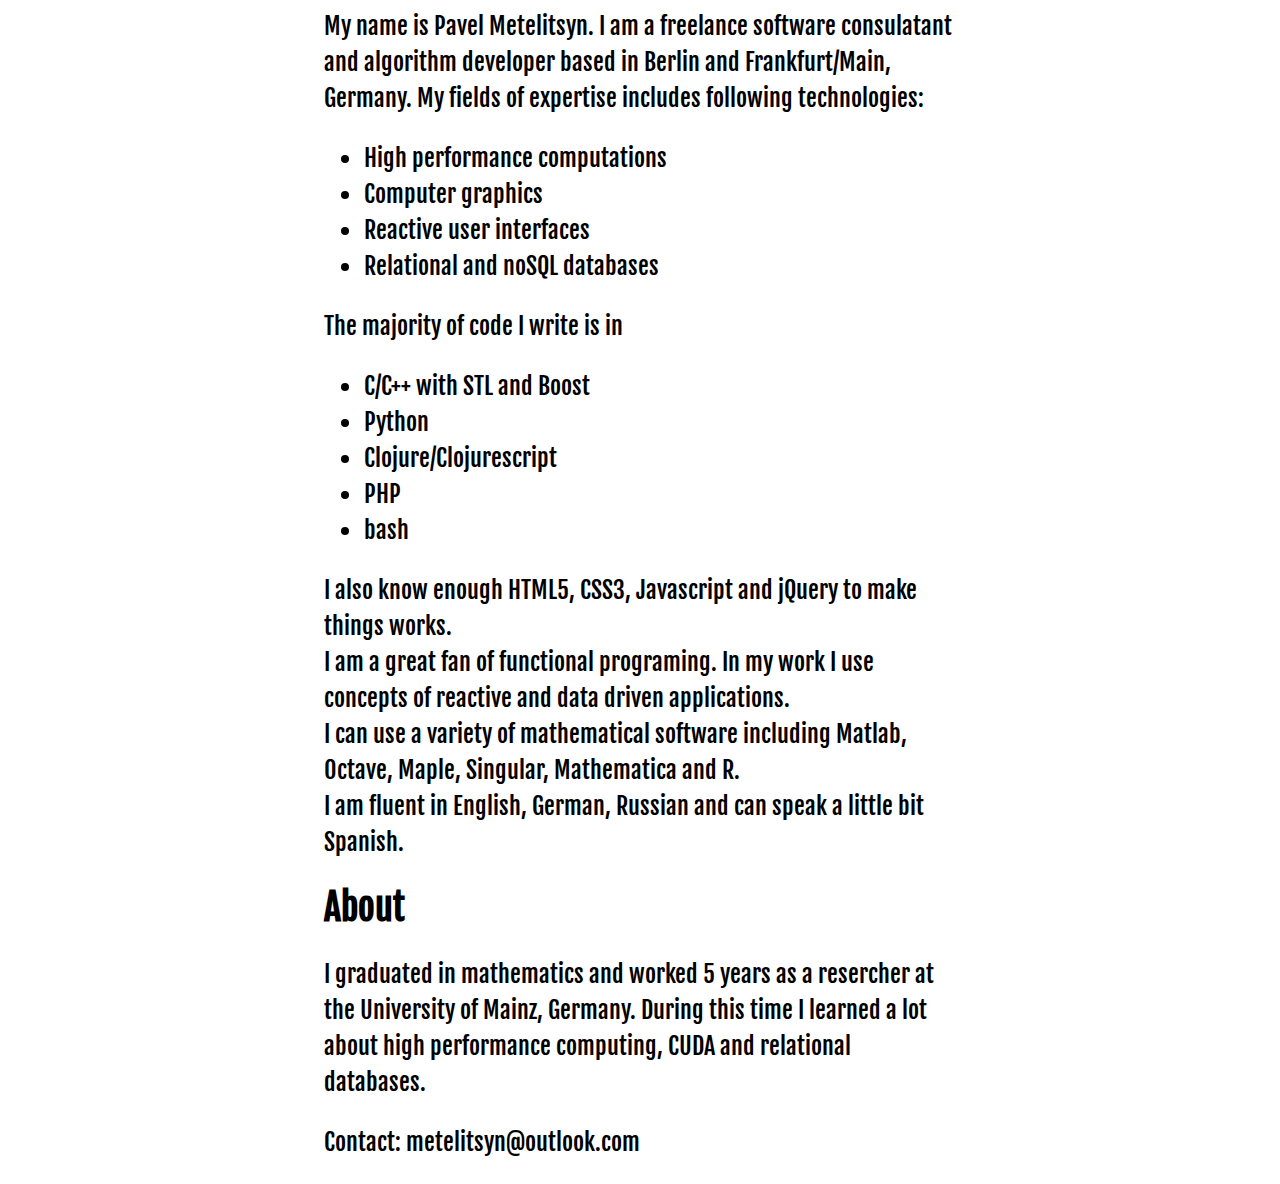
<file: index.html>
<html>
	<head>
		<title> MTLSN Software </title>
		<link href="https://fonts.googleapis.com/css?family=Fjalla+One" rel="stylesheet">
		<link rel="stylesheet" href="style.css" media="screen" type="text/css">
	</head>

	<body>


		<div id="wrapper">

		<p class="text">
			My name is Pavel Metelitsyn. I am a freelance software consulatant and algorithm developer based in Berlin and Frankfurt/Main, Germany.
			My fields of expertise includes following technologies:
			<ul>
				<li> High performance computations </li>
				<li> Computer graphics</li>
				<li> Reactive user interfaces</li>
				<li> Relational and noSQL databases </li>
			</ul>
			
			The majority of code I write is in
			<ul>
				<li> C/C++ with STL and Boost </li>
				<li> Python </li>
				<li> Clojure/Clojurescript </li>
				<li> PHP </li>
				<li> bash </li>
			</ul>

			I also know enough HTML5, CSS3, Javascript and jQuery to make things works.
			
			<br>
			I am a great fan of functional programing. In my work I use concepts of reactive and data driven applications.

			<br>	
			I can use a variety of mathematical software including Matlab, Octave, Maple, Singular, Mathematica and R.
			<br>			
			I am fluent in English, German, Russian and can speak a little bit Spanish.
		</p>

		<p class="text">
			<h2> About </h2>
			I graduated in mathematics and worked 5 years as a resercher at the University of Mainz, Germany. During this time I learned a lot about high performance computing, CUDA and relational databases.
		</p>

		<p class="text">
			Contact: metelitsyn@outlook.com 
		</p> 

		</div>

	</body>
</html>
</file>
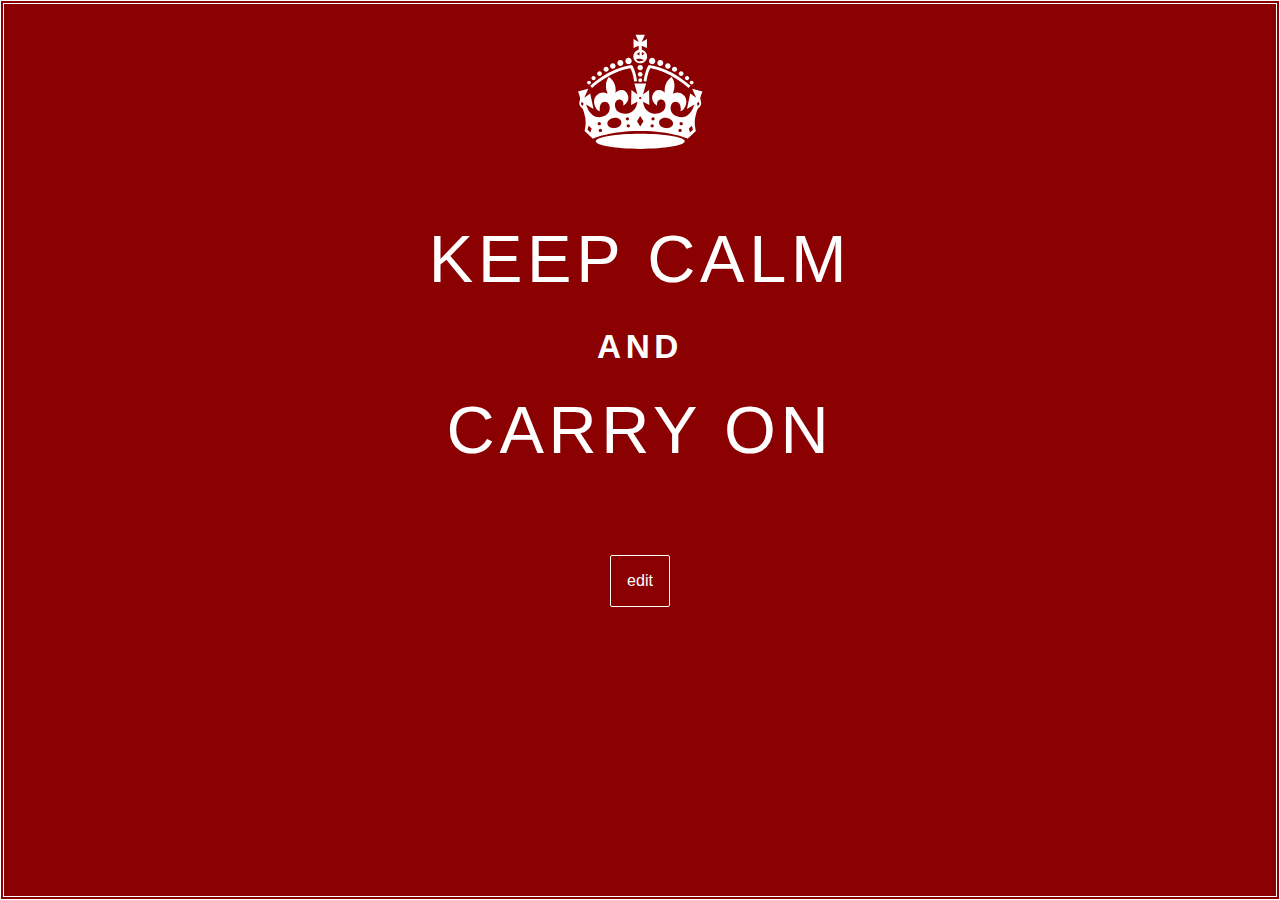
<file: playground/keep-calm/index.html>
<!DOCTYPE html>
<html>
  <head>
    <meta charset="UTF-8">
    <meta name="viewport" content="width=device-width, initial-scale=1">
    <link href="css/style.css" rel="stylesheet" type="text/css">
    <link href="css/keyboard.css" rel="stylesheet" type="text/css">
    <link href="css/keep-calm.css" rel="stylesheet" type="text/css">
  </head>
  <body>
    <div id="app">
      <h2>Figwheel template</h2>
      <p>Checkout your developer console.</p>
    </div>
    <script src="js/compiled/reagent_components_playgroud.js" type="text/javascript"></script>
  </body>
</html>
</file>
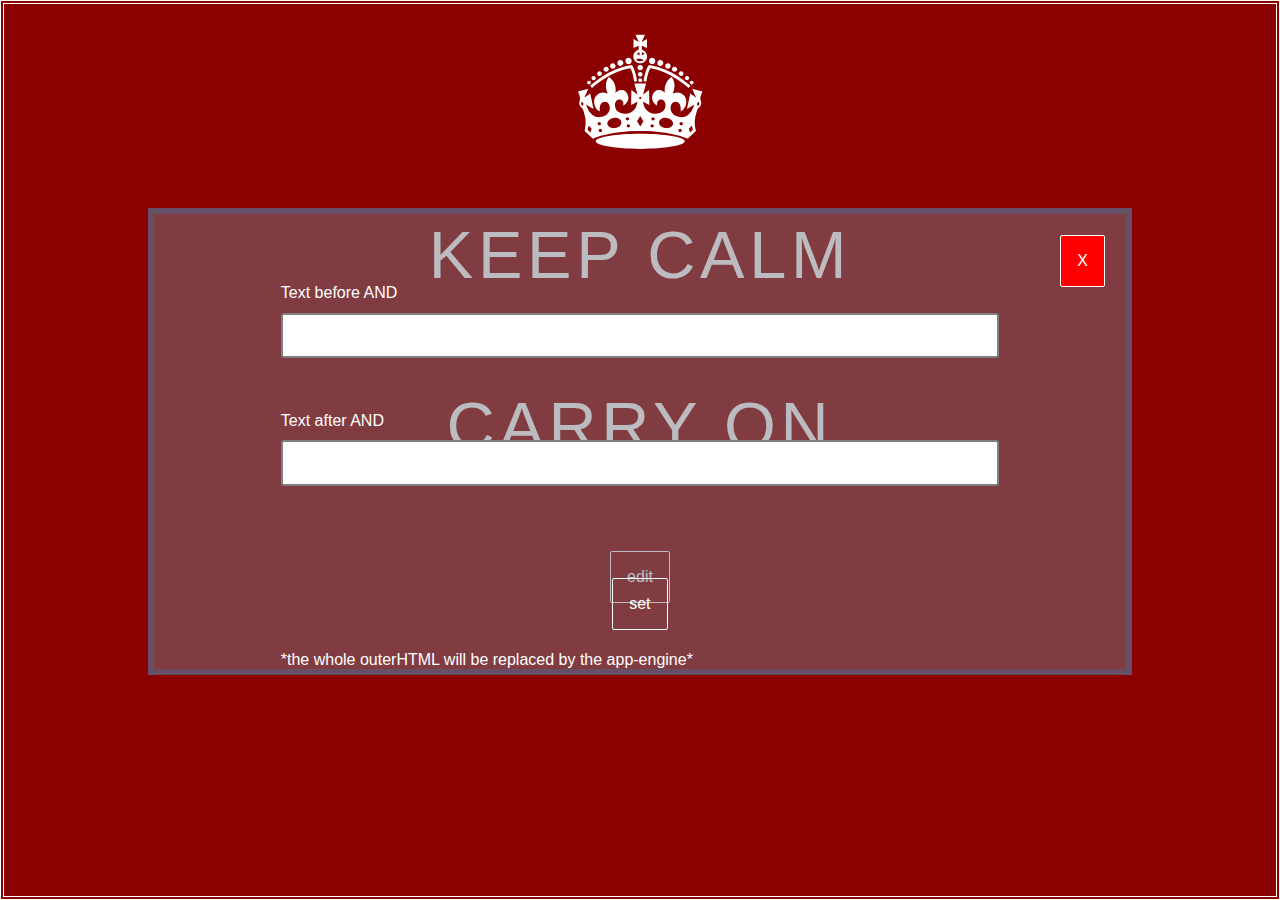
<file: playground/keep-calm/keep-calm.templ.html>
<html>
  <head>
    <meta name="viewport" content="width=device-width, initial-scale=1">
    <!-- This is the title of the page - what's written will appear at the top of the browser window -->
    <title>Keep Calm and Carry On</title>

    <!-- This links to the stylesheet for this page -->
    <link rel="stylesheet" type="text/css" href="css/keep-calm.css">
  </head>

  <body>
    
    <!--
          A component should have a name and has a class "component-<name>"
          In this example we have three components: "keep-calm", "button" and "my-edit"
        
          If the innerHTML of a node should be set dynamically the node has to have 
          the data-contentid attribute set to a unique identifier (in the scope of the component)

    -->
    <div class="component-keep-calm fillscreen">
      <img id="crown" src="img/crown.svg" width="125">
      <div id="text">
        <ul>
          <li data-contentid="text-before"> Keep CAlm </li>
          <li><span>and</span></li>
          <li data-contentid="text-after"> Carry On</li>
        </ul>
      </div>
      
      <a class="component-button" id="edit-button">edit</a>
    </div>
    

    <div class="component-my-edit">
      <a class="component-button" id="close-button"> X </a>  
      <div id="wrapper">
        <!--

        Input elements should have an attribute data-inputid set to a unique identifier
        (in the scope of the component)

        -->
        <label>Text before AND </label><br>
        <input class="state-normal" type="text" data-inputid="before"><br>
        <label>Text after AND </label><br>
        <input class="state-normal" type="text" data-inputid="after"><br>
        <br>
      </div>
      <div style="text-align:center;width:85%;">
        <a class="component-button" id="set-button"> set </a>  
      </div>
  
      <div class="use-component-keyboard"> 
          *the whole outerHTML will be replaced by the app-engine*
      </div>
    </div>

  </body>
</html>
</file>
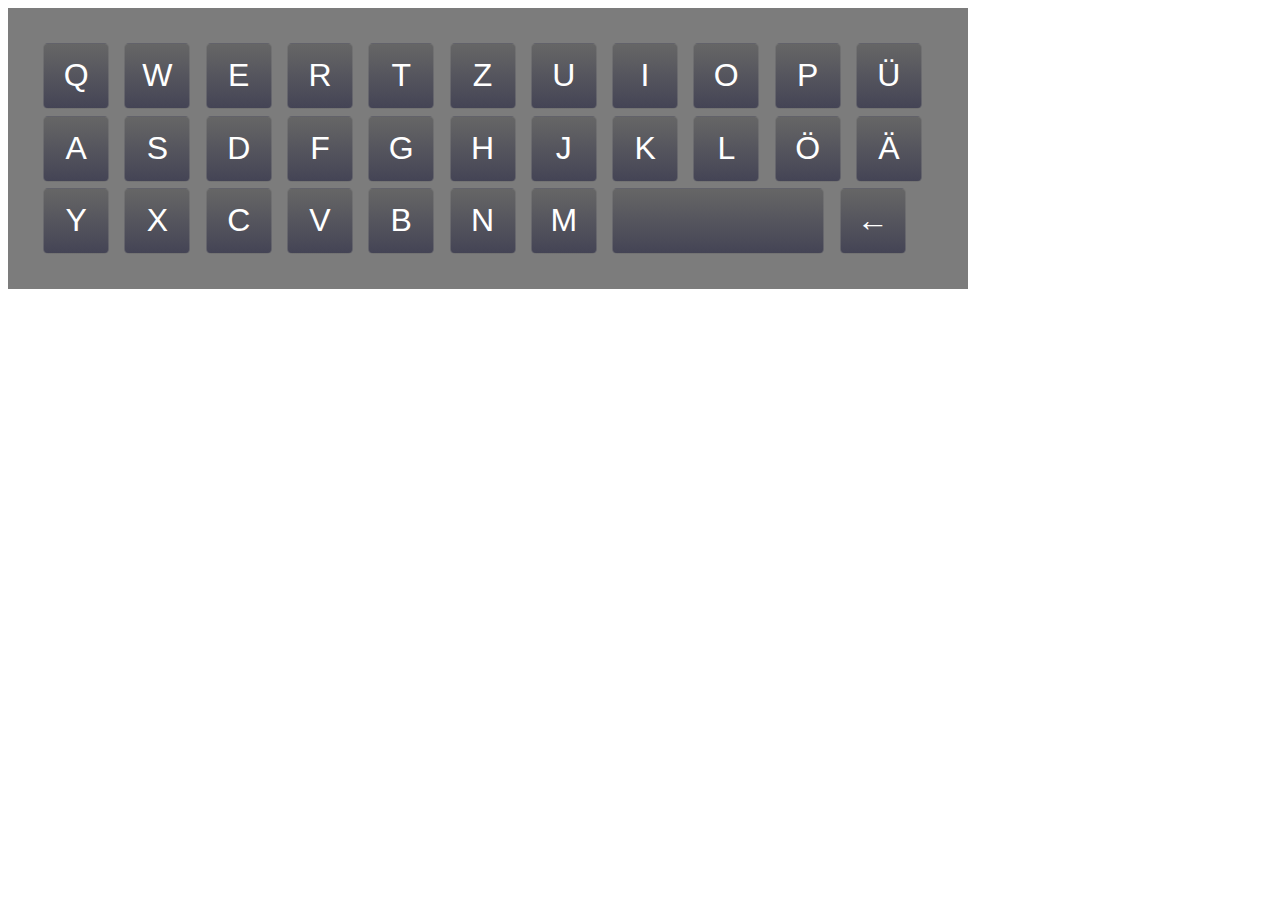
<file: playground/keep-calm/keyboard.templ.html>
<html>
    <head>
        <link rel="stylesheet" type="text/css" href="css/keyboard.css">
    </head>
    <body>
        <div class="component-keyboard">
            <div class="keyboard-line">
                <a href="#" class="key" id="kQ"> Q </a>
                <a href="#" class="key" id="kW"> W </a>
                <a href="#" class="key" id="kE"> E </a>
                <a href="#" class="key" id="kR"> R </a>
                <a href="#" class="key" id="kT"> T </a>
                <a href="#" class="key" id="kZ"> Z </a>
                <a href="#" class="key" id="kU"> U </a>
                <a href="#" class="key" id="kI"> I </a>
                <a href="#" class="key" id="kO"> O </a>
                <a href="#" class="key" id="kP"> P </a>
                <a href="#" class="key" id="kÜ"> Ü </a>
            </div>

            <div class="keyboard-line">
                <a href="#" class="key" id="kA"> A </a>
                <a href="#" class="key" id="kS"> S </a>
                <a href="#" class="key" id="kD"> D </a>
                <a href="#" class="key" id="kF"> F </a>
                <a href="#" class="key" id="kG"> G </a>
                <a href="#" class="key" id="kH"> H </a>
                <a href="#" class="key" id="kJ"> J </a>
                <a href="#" class="key" id="kK"> K </a>
                <a href="#" class="key" id="kL"> L </a>
                <a href="#" class="key" id="kÖ"> Ö </a>
                <a href="#" class="key" id="kÄ"> Ä </a>
            </div>
            
            <div class="keyboard-line">
                <a href="#" class="key" id="kY"> Y </a>
                <a href="#" class="key" id="kX"> X </a>
                <a href="#" class="key" id="kC"> C </a>
                <a href="#" class="key" id="kV"> V </a>
                <a href="#" class="key" id="kB"> B </a>
                <a href="#" class="key" id="kN"> N </a>
                <a href="#" class="key" id="kM"> M </a>
                <a href="#" class="key space" id="k_"> &nbsp; </a>
                <a href="#" class="key" id="k#"> &larr; </a>
            </div>
        </div>
    </body>
</html>
</file>
<file: style.css>
body{
	font-family: "Fjalla One";
	font-size:18pt;
	line-height:27pt;
}

br{
	content: " ";
	margin-bottom: 1.5em;
	display: block;
}

#wrapper {
	width:50%;
	max-width:900px;
	min-width: 300px; 
	margin: 0 auto;
}
</file>
<file: playground/keep-calm/css/style.css>
/* some style */
</file>
<file: playground/keep-calm/css/keyboard.css>
/* These styles describe only the component itself 
 * Layout of the application is in the styles.css */

.component-keyboard {
    background: rgba(36,36,36,0.6);
    padding:1em;
    font-size: 24pt;
    font-family: Verdana, Arial, sans;
    width:28em;
}

.component-keyboard .key {
    display:inline-block;
    color: white;
    text-decoration:none;
    text-align:center;
    line-height:96%;

    height:1.5em;
    width:2em;
    padding-top: 0.5em;
    
    border: 1px solid rgba(128,128,128,0.5);
    margin: 0.1em;
    border-radius: 5px;
    background: linear-gradient(#666,#445); 
/* background: rgba(200,200,200,0.1); */
}

.component-keyboard .key.space {
    width:6.57em;
}

.component-keyboard .key:hover{
    color: #77f;
    border-color: rgba(128,128,255,0.8);
}

.component-keyboard .key:active{
    color: #77f;
    background:rgba(200,200,200,0.4);
    border-color: rgba(128,128,255,0.8);
}

.component-keyboard .keyboard-line{

}
</file>
<file: playground/keep-calm/css/keep-calm.css>
body {
  color: white;
  font-family: "Gill Sans", "Gill Sans MT", Calibri, sans-serif;
  padding: 0;
}

.fillscreen{
  position: absolute !important;
  top:0;
  bottom: 0;
  left: 0;
  right:0;
}

/* 
        Components
*/

/*  The selectors may not refer to parent nodes of the component  */

.component-keep-calm {
  text-align: center;
  min-width: 200px;
  padding: 30px;
  border: 4px double white;
  background-color: darkred;
}

.component-keep-calm #text{
  font-size: 50pt;
  letter-spacing: 0.07em;
  text-transform: uppercase;
  margin-top: 30px;
}

.component-keep-calm #text span {
  font-size: 50%;
  line-height: 270%;
  font-weight: bold;
}

.component-keep-calm #text ul {
  list-style: none;
  padding: 0;
}


/* If a component has a special state e.g. "active"
   define a class "state-<identifier-of-a-state> e.g. "state-active" */

.component-keep-calm.state-background #crown{
  filter: drop-shadow(0 0 17px gold);
}

.component-keep-calm.state-background #edit-button{
  display:none;
}

.component-keep-calm.state-background #text{
  opacity: 0.6;
  filter: blur(5px);
}

/* A button component */

.component-button{
  display: inline-block;
  padding: 1em;
  margin: 1.3em;
  border: 1px solid white;
  cursor:pointer;
  border-radius: 2px;
}

.component-button:hover{
  background: rgba(0,255,255,0.5);
  border: 1px solid rgba(0,255,255,1);
}

/* A popup dialog component */

.component-my-edit {
  position:relative;
  z-index: 10;
  
  width:66vw;
  top:200px;
  margin: 0 auto;
  padding-left: 10%;
  
  border: solid 6px rgba(0,155,255,0.2);
  background: rgba(120,120,130,0.5);
}

.component-my-edit #wrapper{
  margin-top:70px;
  width:85%;
}


.component-my-edit input[type=text] {
  padding: 0.2em;
  width: 100%;
  margin: 0.4em auto;
  font-size: 20pt;
  margin-bottom: 2em;
  border:2px solid grey;
  border-radius:3px;  
}

.component-my-edit input[type=text].state-focused {
  border:2px solid cyan;
  background:lightyellow;
  box-shadow: 0px 0px 17px 2px rgba(0,120,200,0.7);
}

.component-my-edit #close-button{
  position: absolute;
  top:0;
  right:0;
  background:red;
}

.component-my-edit .component-keyboard{
    position:relative;
    left:3em;
    width:25em;
}
</file>
